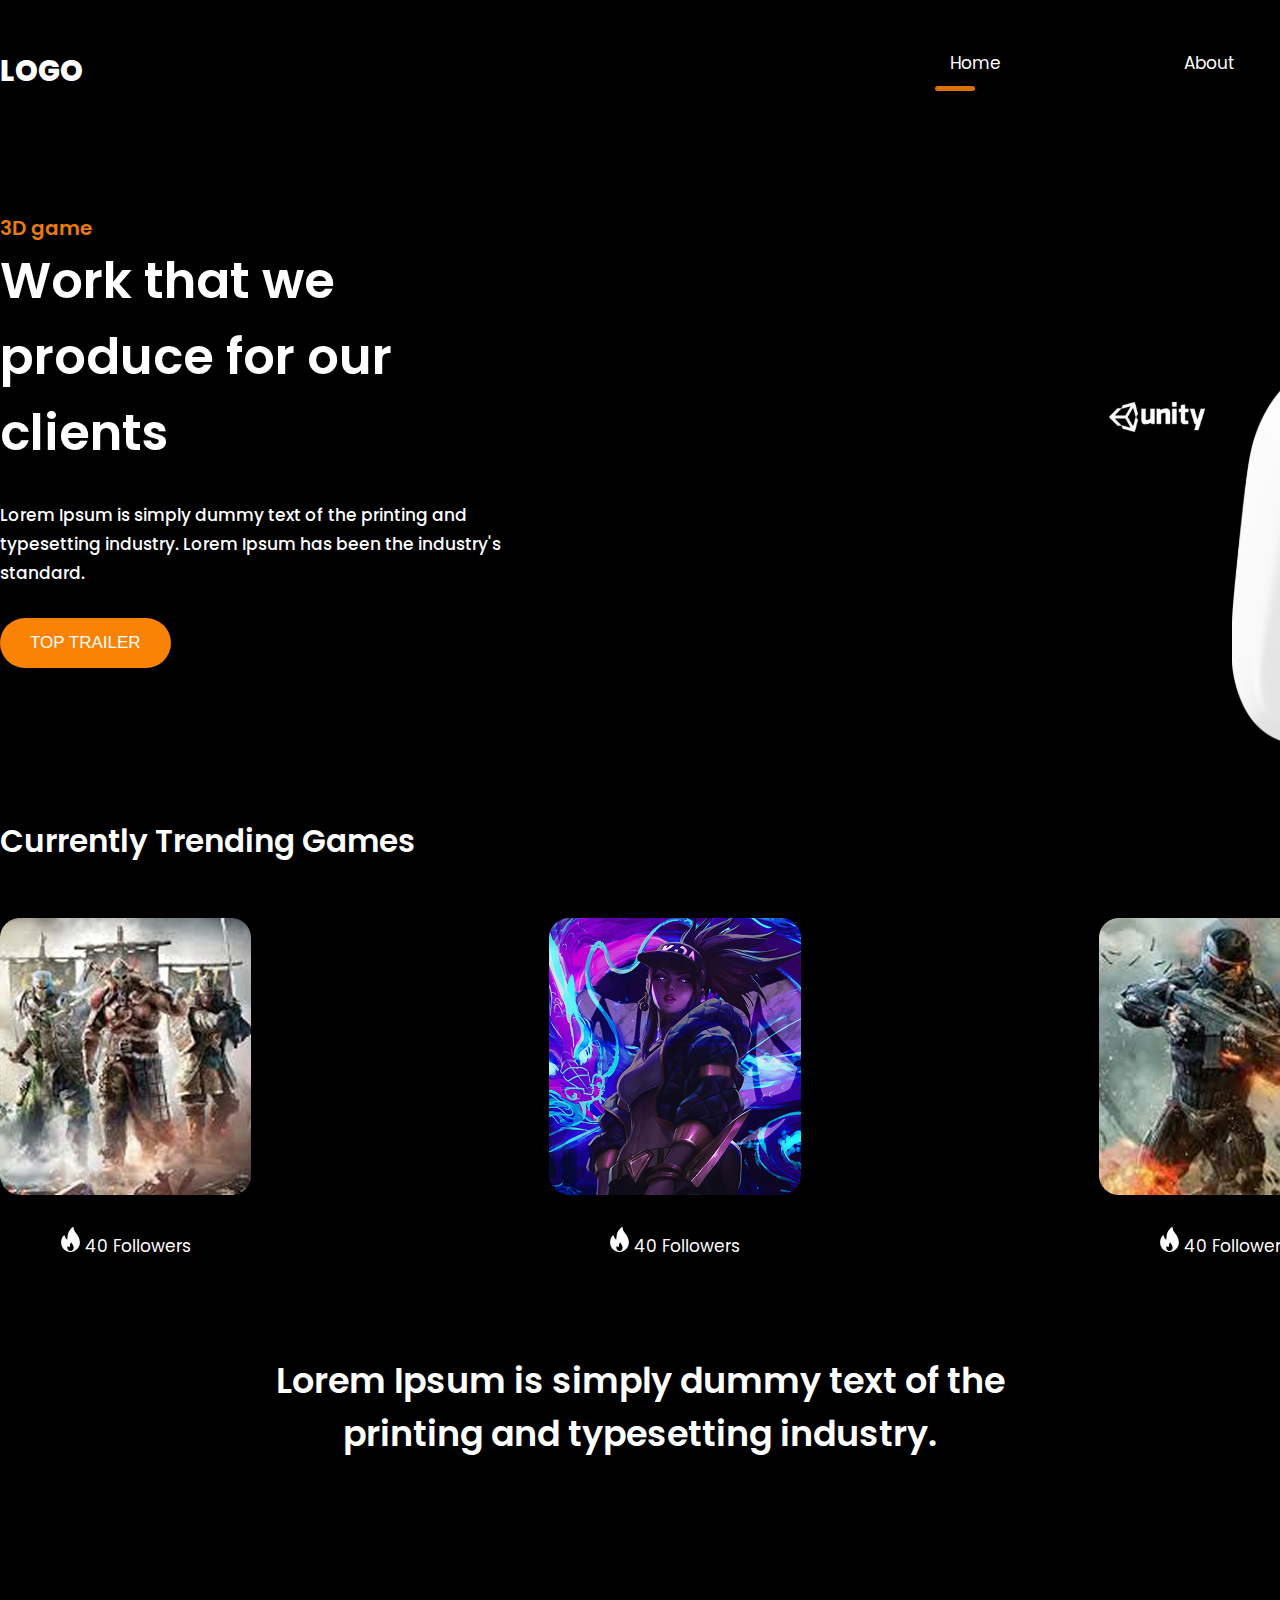
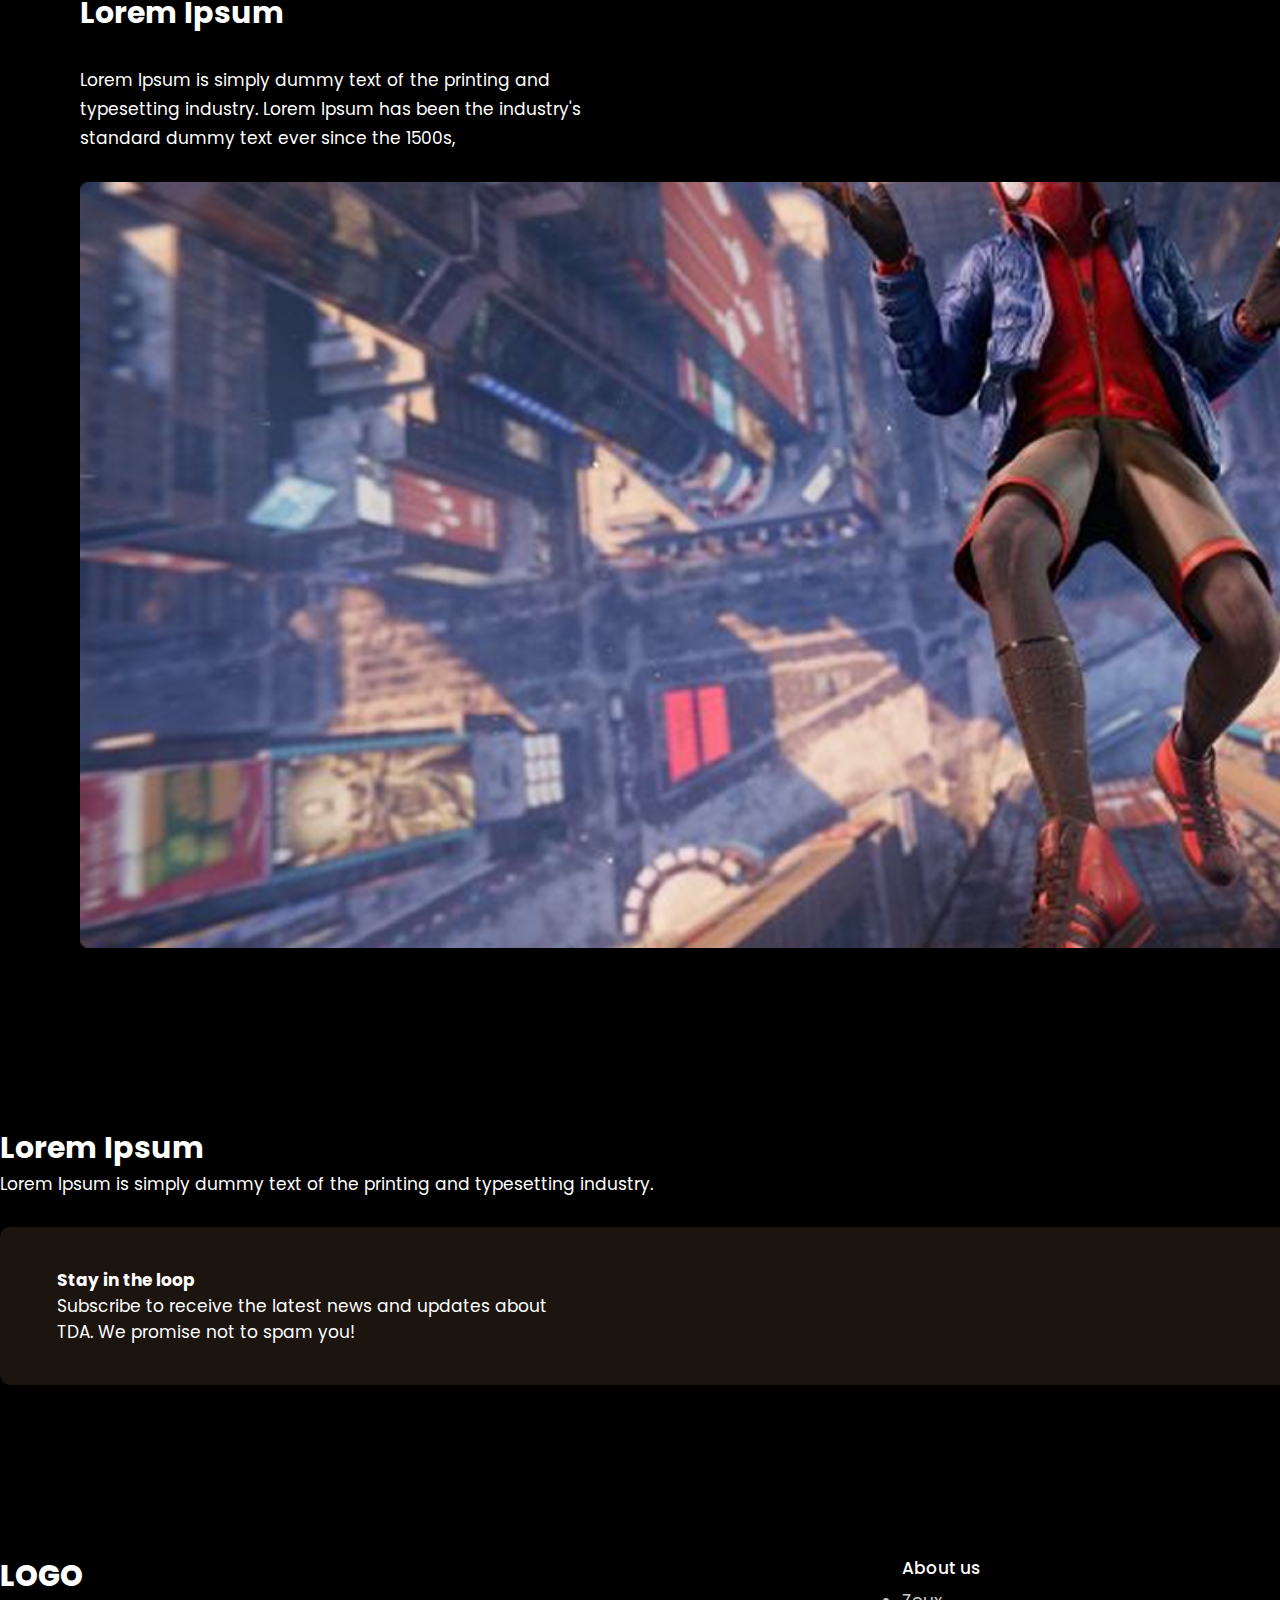
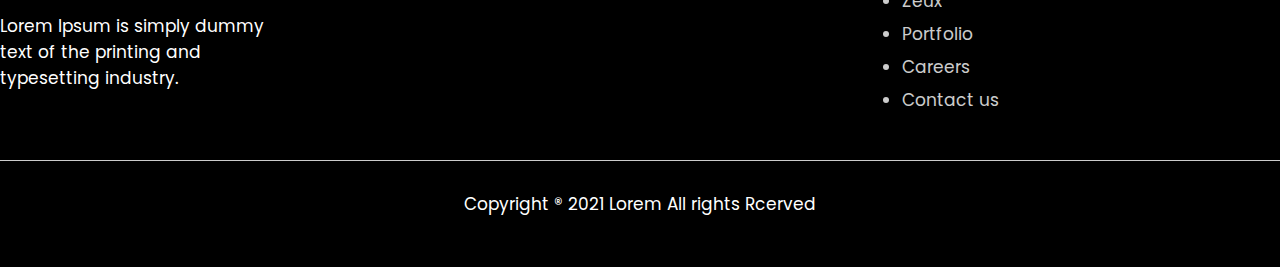
<file: index.html>
<!DOCTYPE html>
<html lang="en">

<head>
    <meta charset="UTF-8">
    <meta name="viewport" content="width=device-width, initial-scale=1.0">
    <title>Game Website</title>
    <link rel="stylesheet" href="css/main.css">
    <link rel="shortcut icon" href="img/favicon.png" type="image/x-icon">
</head>
 
<body>
    <div class="wrrapper">
        <header class="container">
        <span class="logo">logo</span>
        <nav>
            <ul>
                <li class="active"><a href="file:///C:/Users/Рыжий/Desktop/my-site/index.html">Home</a></li>
                <li><a href="about.html">About</a></li>
                <li><a href="#"></a></li>
                <li><a href="#"></a></li>
                <li class="btn"><a href="contacts.html">Contacts</a></li>
            </ul>
        </nav>
        </header>

        <div class="hero container">
        <div class="hero--info">
            <h2>3D game</h2>
            <h1>Work that we produce for our clients</h1>
            <p>Lorem Ipsum is simply dummy text of the printing and typesetting industry. Lorem Ipsum has been the industry's standard.</p>
            <button onclick="document.location='https://www.youtube.com/watch?v=tWKVv4xaddI'" class="btn">
                TOP TRAILER
            </button>


        </div>
        <div>
            
        </div>
        <img src="img/joystick.svg" alt="">
        </div>

        <div class="container trending">
            <a href="#" class="see-all">SEE ALL</a>
            <h3>Currently Trending Games</h3>
        

            <div class="games">
                <div class="bloc">
                    <img src="img/game1.png" alt="">
                    <span><img src="img/fire.svg" alt=""> 40 Followers</span>
                </div>
                <div class="bloc">
                    <img src="img/game2.png" alt="">
                    <span><img src="img/fire.svg" alt=""> 40 Followers</span>
                </div>
                <div class="bloc">
                    <img src="img/game3.png" alt="">
                    <span><img src="img/fire.svg" alt=""> 40 Followers</span>
                </div>
                <div class="bloc">
                    <img src="img/game4.png" alt="">
                    <span><img src="img/fire.svg" alt=""> 40 Followers</span>
                </div>
            </div>
        </div>

        <div class="container big-text">
            <p>Lorem Ipsum is simply dummy text of the printing and typesetting industry.</p>
        </div>
        <div class="container banner">
            <h3>Lorem Ipsum</h3>
            <p>Lorem Ipsum is simply dummy text of the printing and typesetting industry. Lorem Ipsum has been the industry's standard dummy text ever since the 1500s,</p>
            <img src="img/banner.png" alt="">
        </div>
    </div>
    <div class="container email">
        <h3>Lorem Ipsum</h3>
        <p>Lorem Ipsum is simply dummy text of the printing and typesetting industry. </p>
        <div class="block">
            <div>
                <h4>Stay in the loop</h4>
                <p>Subscribe to receive the latest news and updates about TDA.
                    We promise not to spam you! </p>
            </div>
            <div>
                <input type="email" id="emailField" placeholder="Enter email address"> 
                <button onclick="checkEmail()">Continue</button>
            </div>
        </div>
    </div>

    <footer>
        <div class="blocks container">
            <div>
                <span class="logo">Logo</span>
                <p>Lorem Ipsum is simply dummy text of the printing and typesetting industry. </p>
            </div>
            <div>
                <h4>About us</h4>
                <ul>
                    <li>Zeux</li>
                    <li>Portfolio</li>
                    <li>Careers</li>
                    <li>Contact us</li>
                </ul>
            </div>
            <div>
                <h4>Contact us</h4>
                <p>Lorem Ipsum is simply dummy text of the printing and typesetting industry. </p>
                <p>+908 89097 890</p>
            </div>
        </div>
        <hr>
        <p>Copyright ® 2021 Lorem All rights Rcerved</p>
    </footer>

    <script>
        function checkEmail() {
            let email = document.querySelector('#emailField').value;
            if (!email.includes('@')) alert('Нет символа @')
            else if (!email.includes('.')) alert('Нет символа .')
        else alert('Всё отлично!');
        }
    </script>
</body>

</html>
</file>
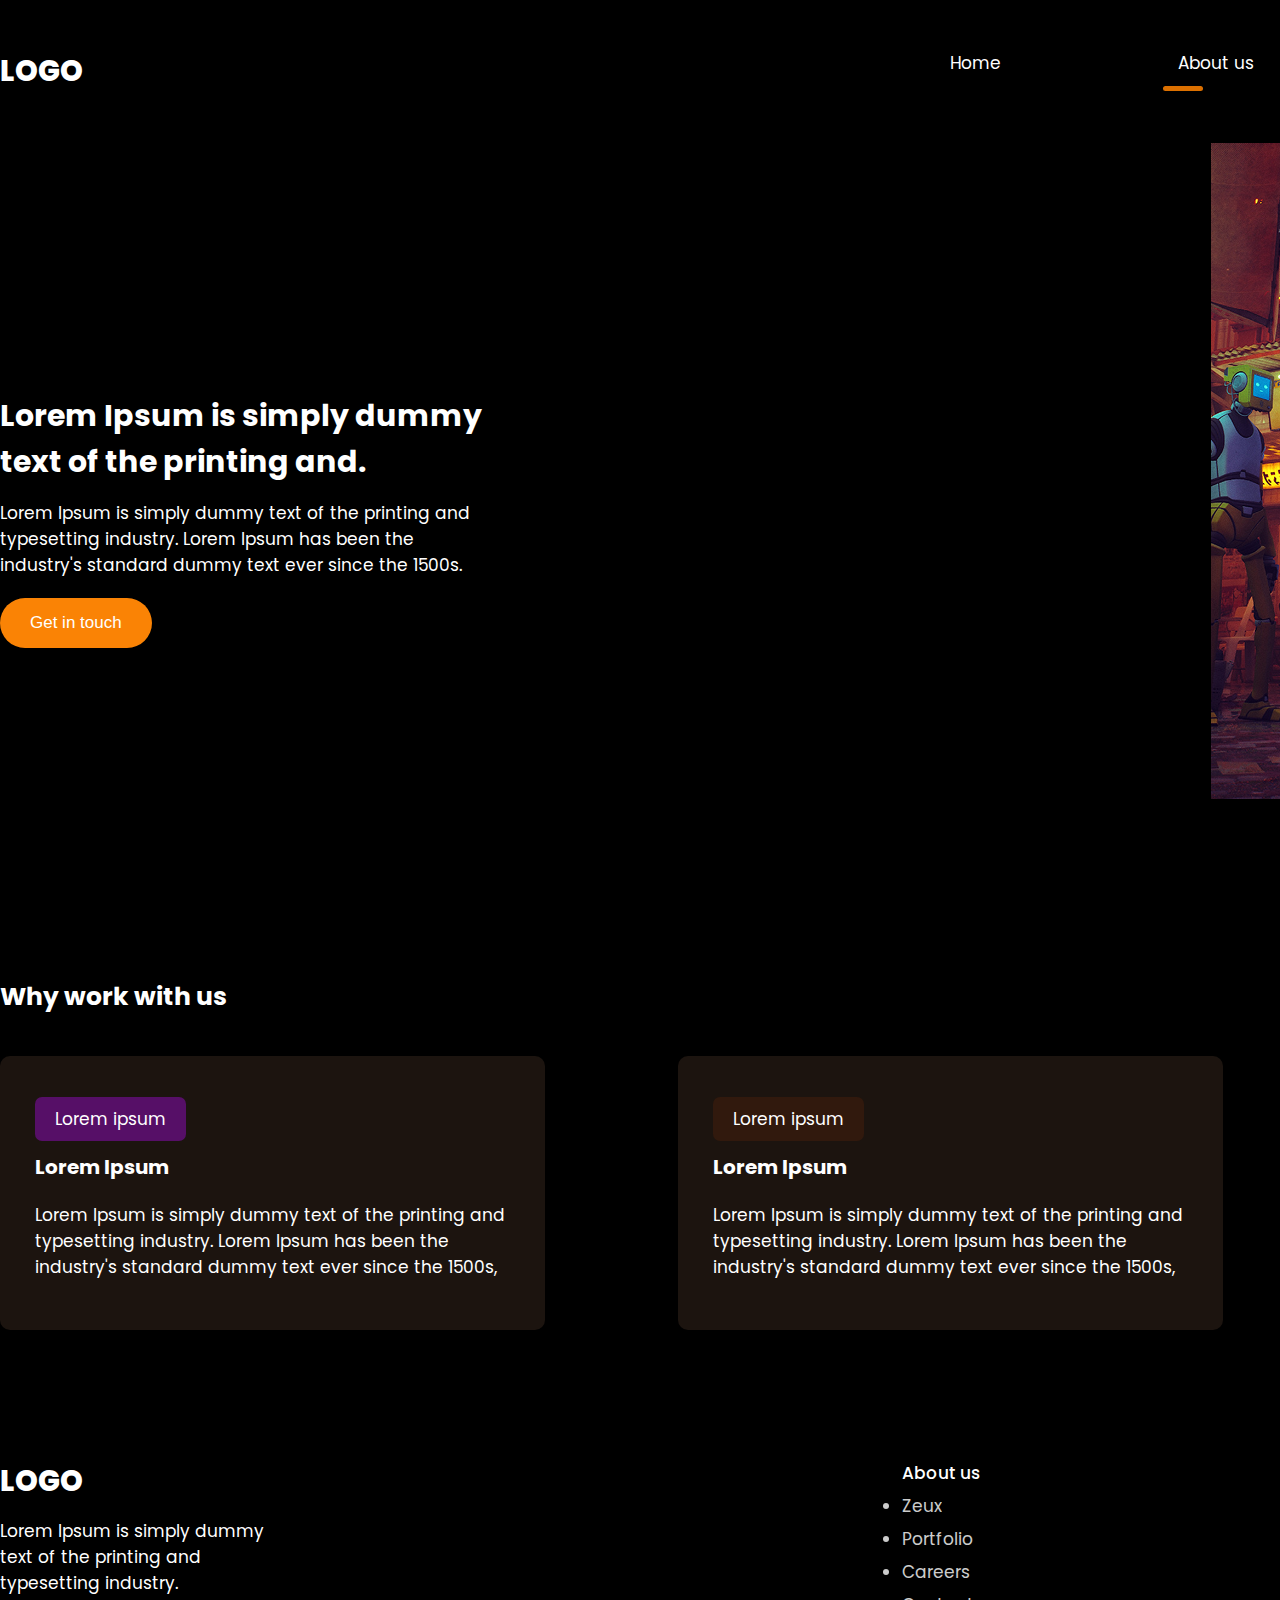
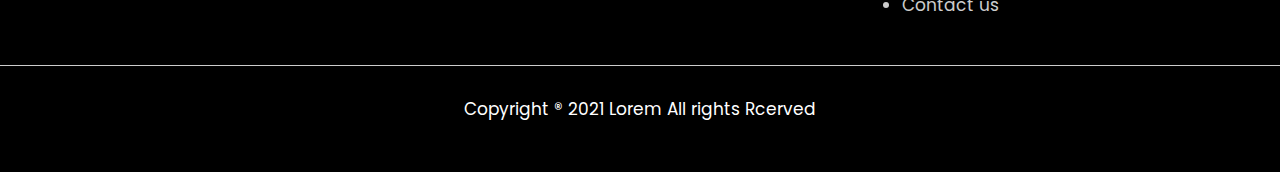
<file: about.html>
<!DOCTYPE html>
<html lang="en">

<head>
    <meta charset="UTF-8">
    <meta name="viewport" content="width=device-width, initial-scale=1.0">
    <title>About us</title>
    <link rel="stylesheet" href="css/main.css">
    <link rel="shortcut icon" href="img/favicon.png" type="image/x-icon">
</head>
 
<body>
    <div class="wrrapper">
        <header class="container">
            <span class="logo">logo</span>
            <nav>
                <ul>
                    <li><a href="file:///C:/Users/Рыжий/Desktop/my-site/index.html">Home</a></li>
                    <li class="active"><a href="about.html">About us</a></li>
                    <li><a href="#"></a></li>
                    <li><a href="#"></a></li>
                    <li class="btn"><a href="contacts.html">Contacts</a></li>
                </ul>
            </nav>
        </header>

        <div class="hero-about container">
            <div class="info">
                <h1>Lorem Ipsum is simply dummy text of the printing and.</h1>
                <p>Lorem Ipsum is simply dummy text of the printing and typesetting industry. Lorem Ipsum has been the industry's standard dummy text ever since the 1500s.</p>
                <button class="btn">Get in touch</button>
            </div>
            <img src="img/about-banner.png" alt="">
        </div>

        <div class="container work">
            <h2>Why work with us</h2>
            <div class="blocks">
                <div class="block">
                    <span class="badge purple">Lorem ipsum</span>
                    <h3>Lorem Ipsum</h3>
                    <p>Lorem Ipsum is simply dummy text of the printing and typesetting industry. Lorem Ipsum has been the industry's standard dummy text ever since the 1500s,</p>
                </div>
                <div class="block">
                    <span class="badge brown">Lorem ipsum</span>
                    <h3>Lorem Ipsum</h3>
                    <p>Lorem Ipsum is simply dummy text of the printing and typesetting industry. Lorem Ipsum has been the industry's standard dummy text ever since the 1500s,</p>
                </div>
                <div class="block">
                    <span class="badge green">Lorem ipsum</span>
                    <h3>Lorem Ipsum</h3>
                    <p>Lorem Ipsum is simply dummy text of the printing and typesetting industry. Lorem Ipsum has been the industry's standard dummy text ever since the 1500s,</p>
                </div>

            </div>
        </div>
    <div>
    <footer>
        <div class="blocks container">
            <div>
                <span class="logo">Logo</span>
                <p>Lorem Ipsum is simply dummy text of the printing and typesetting industry. </p>
            </div>
            <div>
                <h4>About us</h4>
                <ul>
                    <li>Zeux</li>
                    <li>Portfolio</li>
                    <li>Careers</li>
                    <li>Contact us</li>
                </ul>
            </div>
            <div>
                <h4>Contact us</h4>
                <p>Lorem Ipsum is simply dummy text of the printing and typesetting industry. </p>
                <p>+908 89097 890</p>
            </div>
        </div>
        <hr>
        <p>Copyright ® 2021 Lorem All rights Rcerved</p>
    </footer>
</body>

</html>
</file>
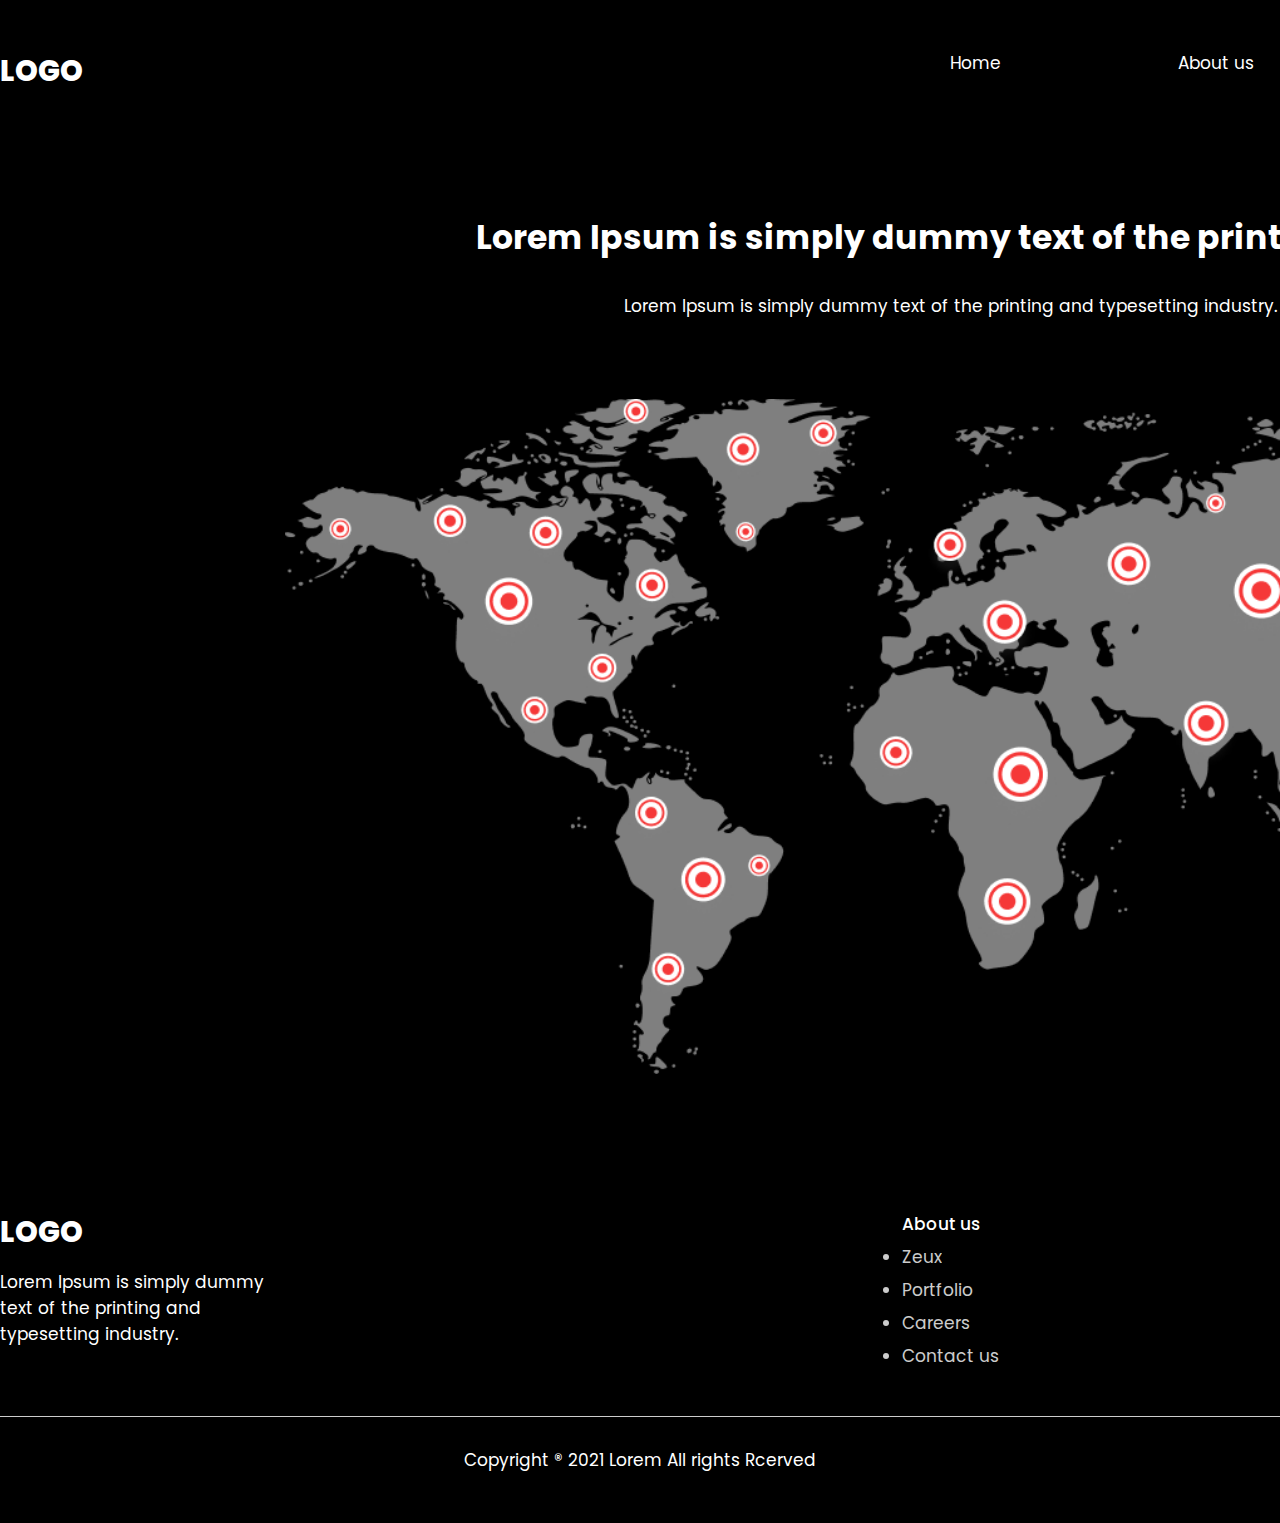
<file: contacts.html>
<!DOCTYPE html>
<html lang="en">

<head>
    <meta charset="UTF-8">
    <meta name="viewport" content="width=device-width, initial-scale=1.0">
    <title>Contacts</title>
    <link rel="stylesheet" href="css/main.css">
    <link rel="shortcut icon" href="img/favicon.png" type="image/x-icon">
</head>
 
<body>
    <header class="container">
            <span class="logo">logo</span>
            <nav>
                <ul>
                    <li><a href="file:///C:/Users/Рыжий/Desktop/my-site/index.html">Home</a></li>
                    <li><a href="about.html">About us</a></li>
                    <li><a href="#"></a></li>
                    <li><a href="#"></a></li>
                    <li class="btn"><a href="contacts.html">Contacts</a></li>
                </ul>
            </nav>
    </header>
        
<div class="container hero-contacts">
    <h1>Lorem Ipsum is simply dummy text of the printing and.</h1>
    <p>Lorem Ipsum is simply dummy text of the printing and typesetting industry. </p>
    <img src="img/Map.png" alt="">
</div>

</div>

    <footer>
        <div class="blocks container">
            <div>
                <span class="logo">Logo</span>
                <p>Lorem Ipsum is simply dummy text of the printing and typesetting industry. </p>
            </div>
            <div>
                <h4>About us</h4>
                <ul>
                    <li>Zeux</li>
                    <li>Portfolio</li>
                    <li>Careers</li>
                    <li>Contact us</li>
                </ul>
            </div>
            <div>
                <h4>Contact us</h4>
                <p>Lorem Ipsum is simply dummy text of the printing and typesetting industry. </p>
                <p>+908 89097 890</p>
            </div>
        </div>
        <hr>
        <p>Copyright ® 2021 Lorem All rights Rcerved</p>
    </footer>
</body>

</html>
</file>
<file: css/main.css>
@import url('https://fonts.googleapis.com/css2?family=Poppins:wght@400;500;700;800&display=swap');

*{
    margin: 0;
    padding: 0;

}

body{
    font-family: 'Poppins', sans-serif;
    font-weight: 400;
    color: #fff;
    background-color: rgb(0, 0, 0);
    font-size: 17px;
}

a{
    text-decoration:none;
}

img{
    max-width: 100%;
}

.wrapper {
    background: linear-gradient(90deg,rgba(0, 0, 0, 1) 0%, rgba(0, 0, 0, 1) 100%);
    width: 100%;
}

.container{
    width: 1900px;
    margin: 0 auto;
}

header {
    padding: 50px 0;
}

header .logo,
footer .blocks .logo {
    text-transform: uppercase;
    font-size: 29px;
    font-weight: 800;
}

header nav {
    float: right;
    width: 50%;

}

header nav ul {
    list-style: none;
    display: flex;
    justify-content: space-between;
    z-index: 2;
    position: relative;
}

header nav ul li {
    display: inline-block;
}

header nav ul li a {
    color: #fff;
}

header nav ul li.active::after{
    content: '';
    display: block;
    width: 40px;
    height: 5px;
    background: #DC7000;
    border-radius: 10px;
    position: relative;
    top: 10px;
    left: -15px;
}

header nav ul li:not(.active):not(.btn) a:hover {
    border-bottom: 5px solid #DC7000;
}

header nav ul li.btn a, .email .block button {
    background: #FA9021;
    padding: 9px 17px;
    border-radius: 5px;
    transition: all 500ms ease;
}

header nav ul li.btn a:hover, 
.email .block button:hover {
    background: #a02604;
}

.hero {
    padding-bottom: 100px;
    position: relative;
    z-index: 1;
}

.hero--info {
    width: 530px;
    padding-top: 70px;
}

.hero--info h2 {
    color: #E87D0E;
    font-size: 20px;
    font-weight: 600;
}

.hero--info h1 {
    font-size: 50px;
    font-weight: 600;
}

.hero--info p {
    font-weight: 500;
    line-height: 170%;
    margin: 30px 0;
}

.hero--info .btn, .hero-about .info .btn {
    background: #FA8305;
    color: #fff;
    border-radius: 50px;
    padding: 15px 30px;
    border: 0;
    transition: all 500ms ease;
    font-size: 17px;
}

.hero--info .btn:hover,
.hero-about .info .btn:hover {
    cursor: pointer;
    transform: scale(1.1);
    
}

.hero img {
    position: absolute;
    top: -150px;
    right: 0;
}

.trending {
    padding-top: 50px;
}

/*Секция с играми */
.trending h3 {
    font-weight: 600;
    font-size: 31px;
}

.trending .see-all {
    color: #fff;
    background: #25211D;
    border-radius: 5px;
    padding: 12px 23px;
    float: right;
    display: block;
    transition: all 500ms ease;
}

.trending .see-all:hover {
    transform: scale(1.1);
}

.trending .games{
    display: flex;
    justify-content: space-between;
    width: 100%;
    padding: 50px 0;
}

.trending .games span {
    display: block;
    text-align: center;
    margin-top: 20px;
}

.trending .games span {
    position: relative;
    top: 5px;
}

.big-text {
    padding: 50px 0;
    font-size: 35px;
    font-weight: 600;
    text-align: center;
    width: 800px;
}

.banner {
    padding: 80px;

}

.banner h3{
    font-size: 30px;
    font-weight: 600px;
    margin-bottom: 30px;
}

.banner p {
    line-height: 170%;
    margin-bottom: 30px;
    width: 550px;
}

.banner img {
    width: 100%;
    margin-bottom: 30px
}

/*Нижняя часть*/
.email {
    padding-bottom: 120px;
}

.email h3 {
    margin-top: 60px;
    font-size: 30px;
}

.email .block {
    background: #1c140F;
    margin-top: 30px;
    border-radius: 10px;
    padding: 40px 3%;
    width: 94%;
    display: flex;
    justify-content: space-between;
    align-items: center;
}

.email .blick {
    font-size: 30px;
    font-weight: 500;
}

.email .block p {
    width: 500px;
}

.email .block input {
    background: #fff;
    outline: none;
    border: 0;
    border-radius: 5px;
    width: 380px;
    font-family: 'Poppins', sans-serif;
    font-weight: 400;
    padding:  20px 40px;
    position: relative;
    right: -83px;
    z-index: 1;
    padding-right: 120px;

}

.email .block input::placeholder {
    color: #898989;
    
}

.email .block button {
    cursor: pointer;
    border: 0;
    padding: 15px 10px;
    position: relative;
    z-index: 2;
    color: #fff;
}

/*Страница о нас*/

.hero-about {
    position: relative;
}

.hero-about .info {
    width: 500px;
    padding: 250px 0;
}

.hero-about .info h1 {
    margin-bottom: 15px;
    font-size: 30px;
}

.hero-about .info .btn {
    margin-top: 20px;
}

.hero-about img {
    position: absolute;
    right: -50px;
    top: 0;
}

.work {
    padding: 80px 0;
}

.work h2 {
    font-size: 25px;
    margin-bottom: 40px;
}

.work .blocks {
    display: flex;
    justify-content: space-between;
}

.work .blocks .block {
    width: 25%;
    border-radius: 10px;
    padding: 50px 35px;
    background: #1c140F;
}

.work .blocks .block h3 {
    font-size: 20px;
    margin: 20px 0;
}

.work .blocks .block .badge {
    border-radius: 7px;
    padding: 10px 20px;
}

.work .blocks .block .badge.purple {
    background: #560F67;
}

.work .blocks .block .badge.brown {
    background: #31190D;
}

.work .blocks .block .badge.green {
    background: #192A1D;
}

/*Страница контактов*/
.hero-contacts h1 {
    text-align: center;
    margin-top: 70px;
    margin-bottom: 30px;
    font-size: 33px;
}

.hero-contacts p {
    text-align: center;
}

.hero-contacts img {
    width: 70%;
    margin: 80px 15%;
}


/*Footer*/
footer {
    background: #000;
    padding: 50px 0;
}

footer .blocks {
    display: flex;
    justify-content: space-between;
}

footer .blocks p {
    width: 300px;
    margin: 15px 0;
}

footer .blocks h4 {
    font-weight: 500;
    font-size: 17px;
}

footer .blocks ul li {
    margin-top: 7px;
    opacity: 0.8;
}

footer hr {
    margin: 30px 0;
    border: 0;
    height: 0.6px;
    background: #ccc;
}

footer>p {
    text-align: center;
}
</file>
